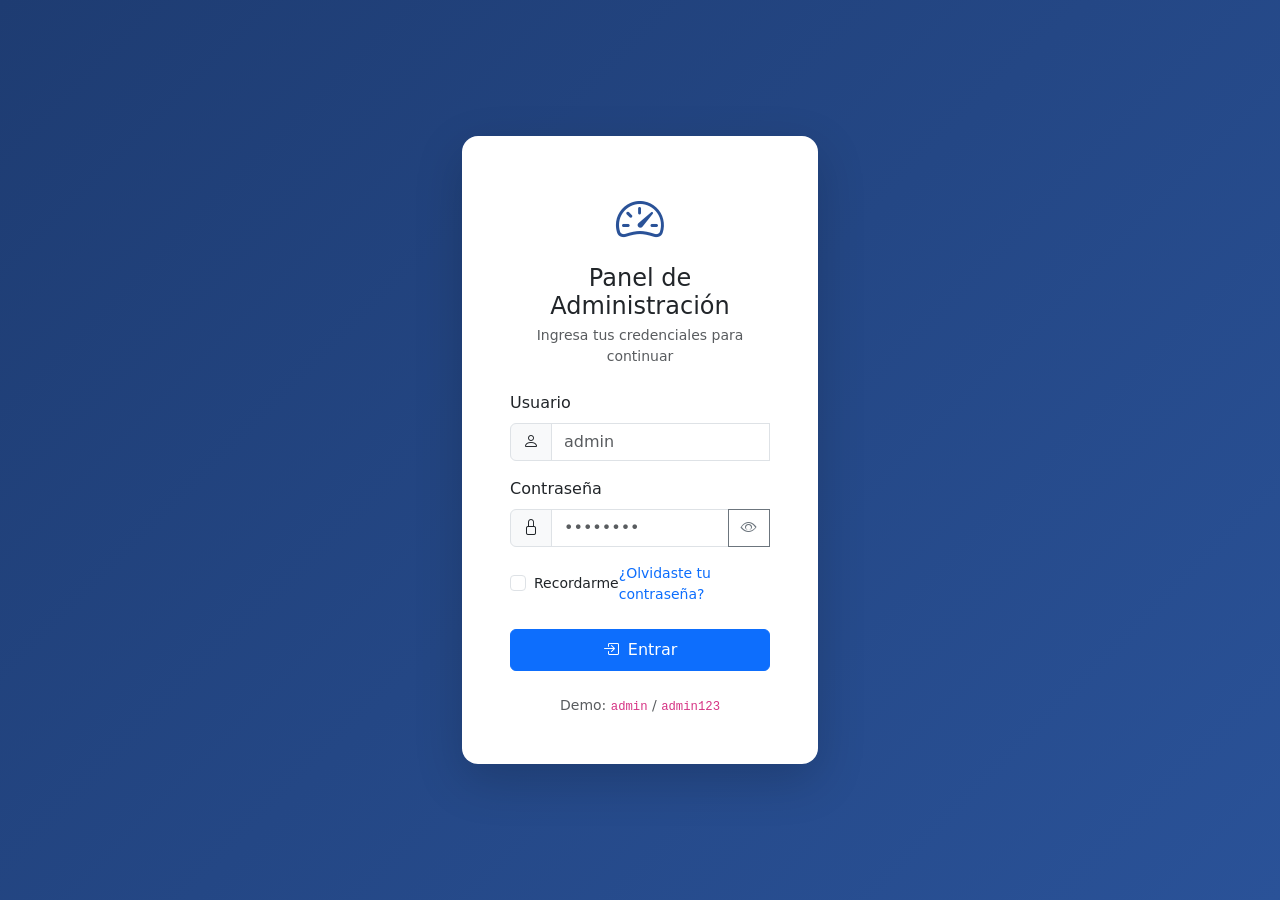
<file: login.html>
<!DOCTYPE html>
<html lang="es">
<head>
  <meta charset="UTF-8">
  <meta name="viewport" content="width=device-width, initial-scale=1">
  <title>Iniciar sesión | Panel de Administración</title>

  <!-- Bootstrap CSS -->
  <link href="https://cdn.jsdelivr.net/npm/bootstrap@5.3.3/dist/css/bootstrap.min.css" rel="stylesheet">
  <!-- Bootstrap Icons -->
  <link href="https://cdn.jsdelivr.net/npm/bootstrap-icons@1.11.3/font/bootstrap-icons.min.css" rel="stylesheet">
  <!-- Estilos propios -->
  <link href="css/admin.css" rel="stylesheet">
</head>
<body class="login-body">

  <main class="container">
    <div class="row justify-content-center align-items-center min-vh-100">
      <div class="col-11 col-sm-8 col-md-6 col-lg-4">

        <div class="card shadow-lg border-0 login-card">
          <div class="card-body p-4 p-md-5">

            <div class="text-center mb-4">
              <i class="bi bi-speedometer2 login-logo"></i>
              <h1 class="h4 mt-2 mb-1">Panel de Administración</h1>
              <p class="text-muted small mb-0">Ingresa tus credenciales para continuar</p>
            </div>

            <div id="loginError" class="alert alert-danger d-none py-2" role="alert">
              Usuario o contraseña incorrectos.
            </div>

            <form id="loginForm" novalidate>
              <div class="mb-3">
                <label for="usuario" class="form-label">Usuario</label>
                <div class="input-group">
                  <span class="input-group-text"><i class="bi bi-person"></i></span>
                  <input type="text" class="form-control" id="usuario" placeholder="admin" required>
                  <div class="invalid-feedback">Ingresa tu usuario.</div>
                </div>
              </div>

              <div class="mb-3">
                <label for="password" class="form-label">Contraseña</label>
                <div class="input-group">
                  <span class="input-group-text"><i class="bi bi-lock"></i></span>
                  <input type="password" class="form-control" id="password" placeholder="••••••••" required>
                  <button class="btn btn-outline-secondary" type="button" id="togglePassword" aria-label="Mostrar contraseña">
                    <i class="bi bi-eye"></i>
                  </button>
                  <div class="invalid-feedback">Ingresa tu contraseña.</div>
                </div>
              </div>

              <div class="d-flex justify-content-between align-items-center mb-4">
                <div class="form-check">
                  <input class="form-check-input" type="checkbox" id="recordarme">
                  <label class="form-check-label small" for="recordarme">Recordarme</label>
                </div>
                <a href="#" class="small text-decoration-none">¿Olvidaste tu contraseña?</a>
              </div>

              <button type="submit" class="btn btn-primary w-100 py-2">
                <i class="bi bi-box-arrow-in-right me-1"></i> Entrar
              </button>
            </form>

            <p class="text-center text-muted small mt-4 mb-0">
              Demo: <code>admin</code> / <code>admin123</code>
            </p>
          </div>
        </div>

      </div>
    </div>
  </main>

  <!-- Bootstrap JS -->
  <script src="https://cdn.jsdelivr.net/npm/bootstrap@5.3.3/dist/js/bootstrap.bundle.min.js"></script>
  <!-- JS propio -->
  <script src="js/admin.js"></script>
</body>
</html>
</file>
<file: css/admin.css>
/* ===== Generales ===== */
body {
  background-color: #f4f6f9;
  font-family: system-ui, -apple-system, "Segoe UI", Roboto, sans-serif;
}

/* ===== Login ===== */
.login-body {
  background: linear-gradient(135deg, #1e3c72 0%, #2a5298 100%);
}

.login-card {
  border-radius: 1rem;
}

.login-logo {
  font-size: 3rem;
  color: #2a5298;
}

/* ===== Layout del panel ===== */
#wrapper {
  min-height: 100vh;
}

.sidebar {
  width: 250px;
  min-width: 250px;
  transition: margin-left 0.3s ease;
}

.sidebar .nav-link {
  color: #adb5bd;
  padding: 0.75rem 1.25rem;
  border-left: 3px solid transparent;
}

.sidebar .nav-link:hover {
  color: #fff;
  background-color: rgba(255, 255, 255, 0.05);
}

.sidebar .nav-link.active {
  color: #fff;
  background-color: rgba(255, 255, 255, 0.1);
  border-left-color: #0d6efd;
}

.sidebar .collapse .nav-link {
  padding-left: 2.5rem;
  font-size: 0.9rem;
}

/* Sidebar oculto (escritorio y móvil) */
#wrapper.toggled .sidebar {
  margin-left: -250px;
}

#content {
  min-width: 0; /* evita desbordes con tablas */
  display: flex;
  flex-direction: column;
}

#content main {
  flex: 1;
}

/* ===== Tarjetas ===== */
.stat-card {
  transition: transform 0.15s ease, box-shadow 0.15s ease;
}

.stat-card:hover {
  transform: translateY(-3px);
  box-shadow: 0 0.5rem 1rem rgba(0, 0, 0, 0.12) !important;
}

/* ===== Responsive ===== */
@media (max-width: 767.98px) {
  .sidebar {
    position: fixed;
    top: 0;
    bottom: 0;
    left: 0;
    z-index: 1040;
    margin-left: -250px;
  }

  /* En móvil, "toggled" significa mostrar el menú */
  #wrapper.toggled .sidebar {
    margin-left: 0;
  }
}
</file>
